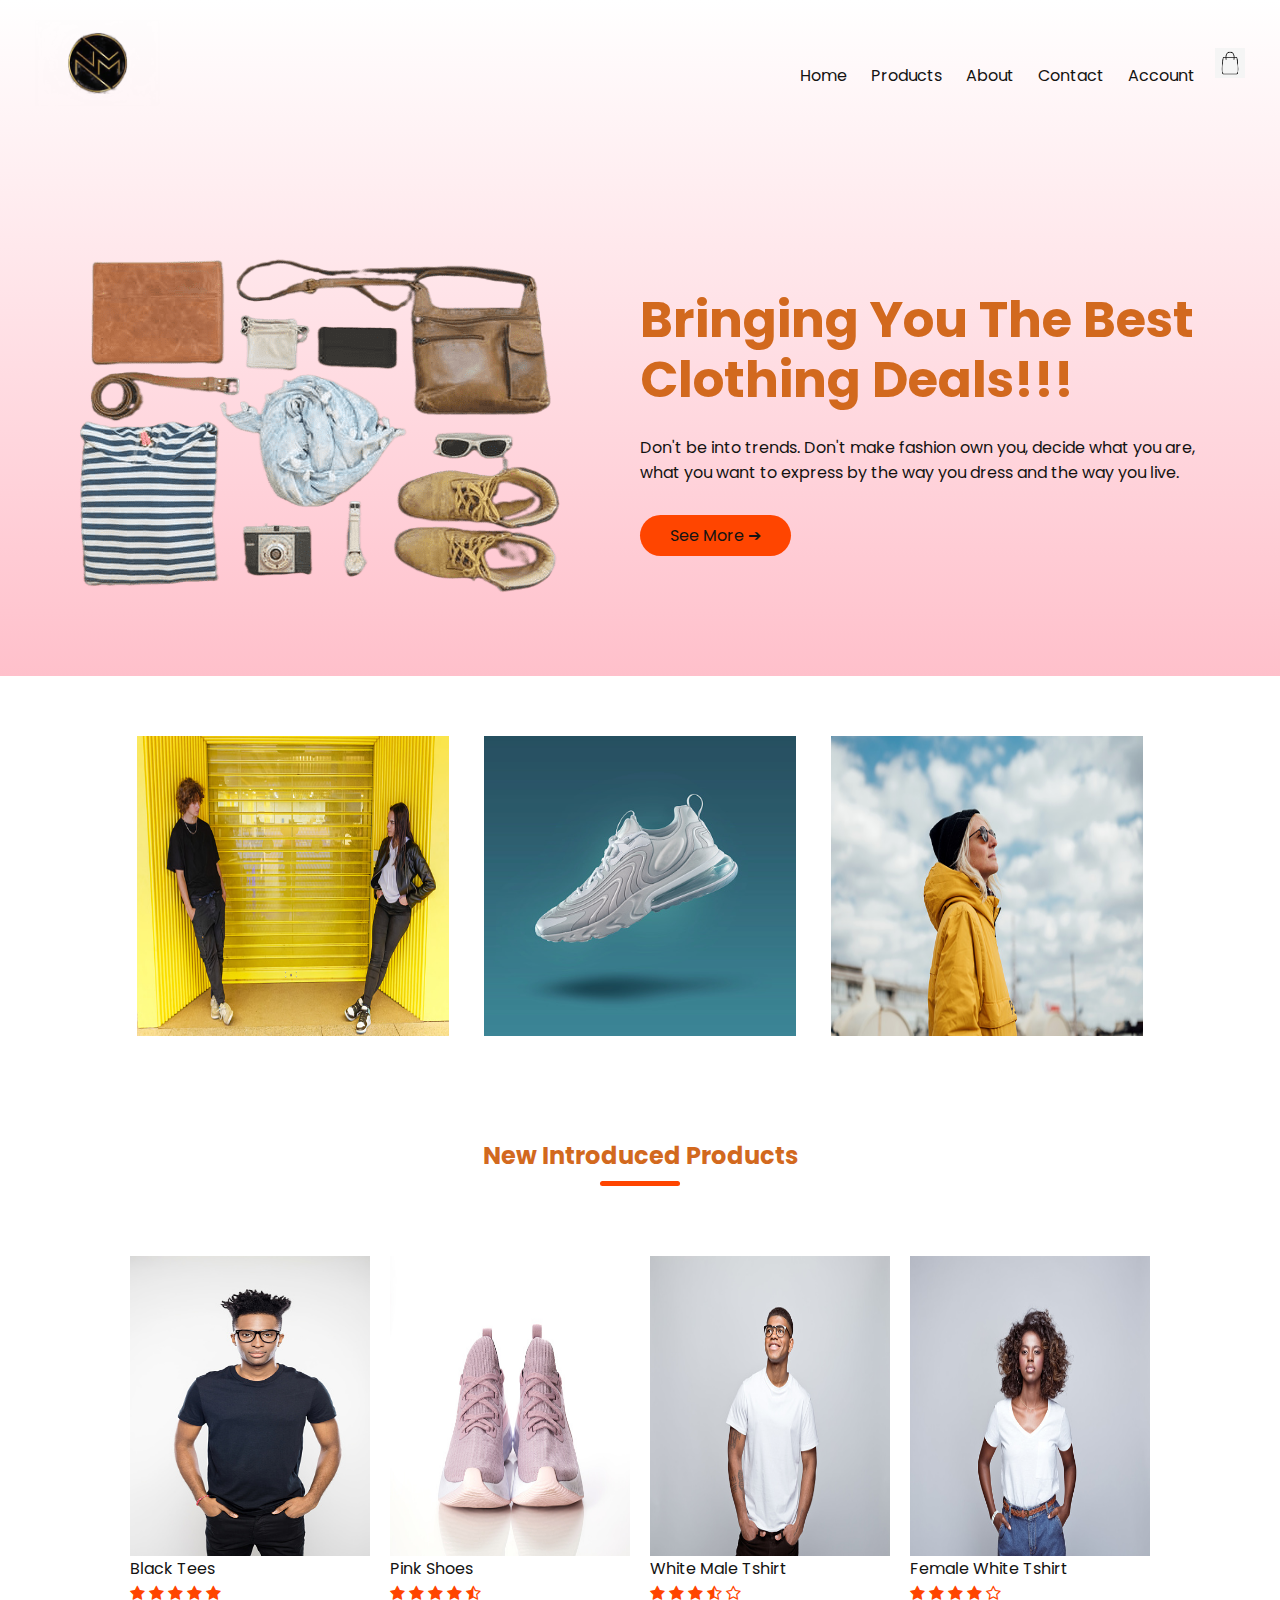
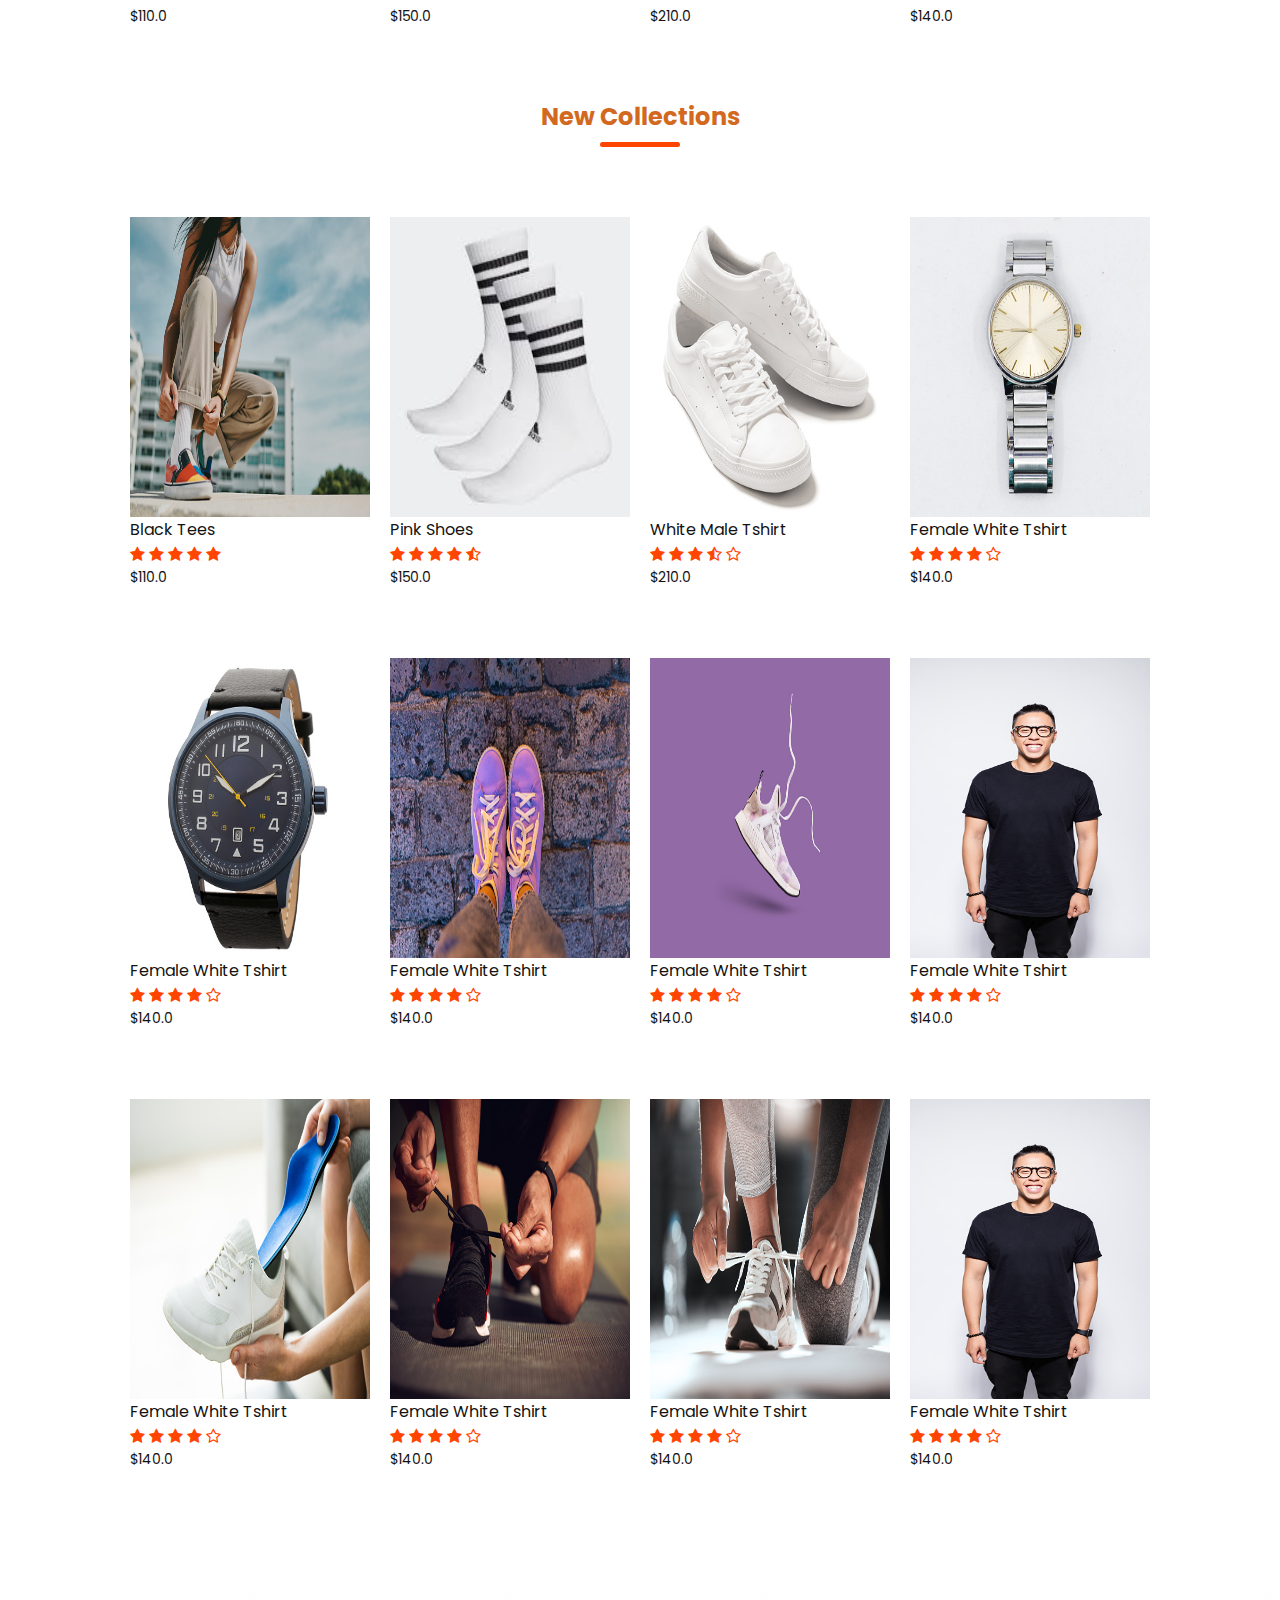
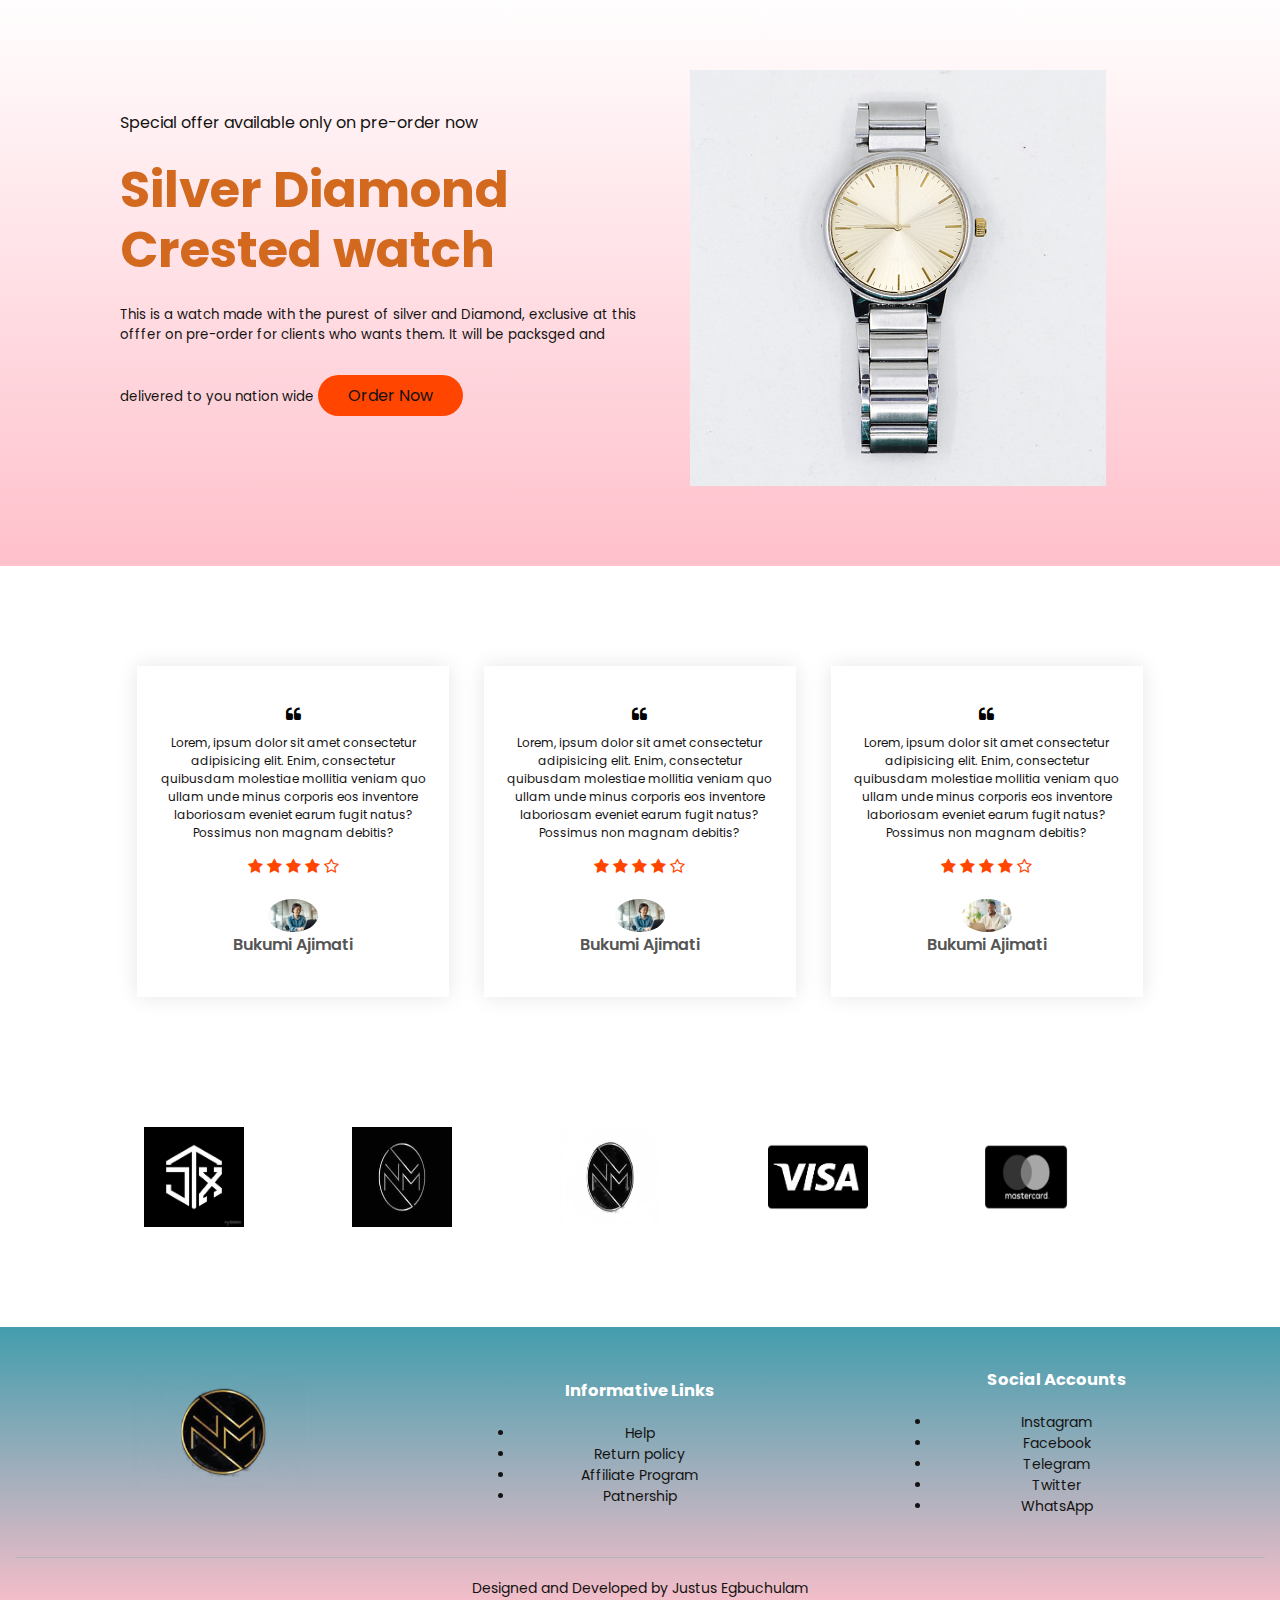
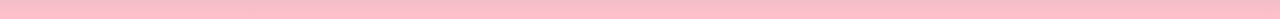
<file: index.html>
<html lang="en">
<head>
    <meta charset="UTF-8">
    <meta http-equiv="X-UA-Compatible" content="IE=edge">
    <meta name="viewport" content="width=device-width, initial-scale=1.0">
    <link rel="stylesheet" href="styles.css">
    <title>NM Shopping site</title>
    <link href="https://fonts.googleapis.com/css2?family=Poppins:wght@300;400;500;600;700&display=swap" rel="stylesheet">
    <link rel="stylesheet" href="https://stackpath.bootstrapcdn.com/font-awesome/4.7.0/css/font-awesome.min.css">
</head>
<body>
    <div class="header">
    <div class="container">
    <div class="navbar">
        <div class="logo">
            <a href="index.html"><img src="./Images/logo.png" alt="logo" width="125px"></a>
        </div>
        <nav>
            <ul id="MenuItems">
                <li><a href="index.html">Home</a></li>
                <li><a href="product.html">Products</a></li>
                <li><a href="">About</a></li>
                <li><a href="">Contact</a></li>
                <li><a href="account.html">Account</a></li>
            </ul>
        </nav>
        <a href="cart.html"><img src="./Images/cart.png" alt="cart" width="30px" height="30px"></a>
        <img src="./Images/menu.png" class="menu-icon" onclick="menutoggle()">
    </div>
    <div class="row">
        <div class="col-2">
            <img src="./Images/image1.png" alt="logo">
        </div>
        <div class="col-2">
            <h1>Bringing You The Best <br>Clothing Deals!!!</h1>
            <p>Don't be into trends. Don't make fashion own you, decide what you are, <br>what you want to express by the way you dress and the way you live.</p>
            <a href="" class="btn">See More &#10132;</a>
        </div>
    </div>
</div>
</div>

<div class="categories">
    <div class="small-container">
    <div class="row">
        <div class="col-3">
            <img src="./Images/category1.jpg" alt="1" height="300px" width="200">
        </div>
        <div class="col-3">
            <img src="./Images/category2.jpg" alt="2" height="300px">
        </div>
        <div class="col-3">
            <img src="./Images/category3.jpg" alt="3" height="300px">
        </div>
    </div>
</div>
</div>

<div class="small-container">
    <h2 class="title">New Introduced Products</h2>

    <div class="row">
        <div class="col-4">
            <a href="details.html"><img src="./Images/product1.jpg" alt="p1" height="300px" width="200"></a>
            <a href="details.html"><h4>Black Tees</h4></a>
            <div class="rating">
                <i class="fa fa-star"></i>
                <i class="fa fa-star"></i>
                <i class="fa fa-star"></i>
                <i class="fa fa-star"></i>
                <i class="fa fa-star"></i>
            </div>
            <p>$110.0</p>
        </div>

        <div class="col-4">
            <img src="./Images/product2.jpg" alt="p1" height="300px" width="200">
            <h4>Pink Shoes</h4>
            <div class="rating">
                <i class="fa fa-star"></i>
                <i class="fa fa-star"></i>
                <i class="fa fa-star"></i>
                <i class="fa fa-star"></i>
                <i class="fa fa-star-half-o"></i>
            </div>
            <p>$150.0</p>
        </div>

        <div class="col-4">
            <img src="./Images/product3.jpg" alt="p1" height="300px" width="200">
            <h4>White Male Tshirt</h4>
            <div class="rating">
                <i class="fa fa-star"></i>
                <i class="fa fa-star"></i>
                <i class="fa fa-star"></i>
                <i class="fa fa-star-half-o"></i>
                <i class="fa fa-star-o"></i>
            </div>
            <p>$210.0</p>
        </div>

        <div class="col-4">
            <img src="./Images/product4.jpg" alt="p1" height="300px" width="200">
            <h4>Female White Tshirt</h4>
            <div class="rating">
                <i class="fa fa-star"></i>
                <i class="fa fa-star"></i>
                <i class="fa fa-star"></i>
                <i class="fa fa-star"></i>
                <i class="fa fa-star-o"></i>
            </div>
            <p>$140.0</p>
        </div>
    </div>
   <h2 class="title">New Collections</h2>
   <div class="row">
    <div class="col-4">
        <img src="./Images/product5.jpg" alt="p1" height="300px" width="200">
        <h4>Black Tees</h4>
        <div class="rating">
            <i class="fa fa-star"></i>
            <i class="fa fa-star"></i>
            <i class="fa fa-star"></i>
            <i class="fa fa-star"></i>
            <i class="fa fa-star"></i>
        </div>
        <p>$110.0</p>
    </div>

    <div class="col-4">
        <img src="./Images/product6.jpg" alt="p1" height="300px" width="200">
        <h4>Pink Shoes</h4>
        <div class="rating">
            <i class="fa fa-star"></i>
            <i class="fa fa-star"></i>
            <i class="fa fa-star"></i>
            <i class="fa fa-star"></i>
            <i class="fa fa-star-half-o"></i>
        </div>
        <p>$150.0</p>
    </div>

    <div class="col-4">
        <img src="./Images/product7.jpg" alt="p1" height="300px" width="200">
        <h4>White Male Tshirt</h4>
        <div class="rating">
            <i class="fa fa-star"></i>
            <i class="fa fa-star"></i>
            <i class="fa fa-star"></i>
            <i class="fa fa-star-half-o"></i>
            <i class="fa fa-star-o"></i>
        </div>
        <p>$210.0</p>
    </div>

    <div class="col-4">
        <img src="./Images/product8.jpg" alt="p1" height="300px" width="200">
        <h4>Female White Tshirt</h4>
        <div class="rating">
            <i class="fa fa-star"></i>
            <i class="fa fa-star"></i>
            <i class="fa fa-star"></i>
            <i class="fa fa-star"></i>
            <i class="fa fa-star-o"></i>
        </div>
        <p>$140.0</p>
    </div>
    <div class="col-4">
        <img src="./Images/product9.jpg" alt="p1" height="300px" width="200">
        <h4>Female White Tshirt</h4>
        <div class="rating">
            <i class="fa fa-star"></i>
            <i class="fa fa-star"></i>
            <i class="fa fa-star"></i>
            <i class="fa fa-star"></i>
            <i class="fa fa-star-o"></i>
        </div>
        <p>$140.0</p>
    </div>
    <div class="col-4">
        <img src="./Images/product10.jpg" alt="p1" height="300px" width="200">
        <h4>Female White Tshirt</h4>
        <div class="rating">
            <i class="fa fa-star"></i>
            <i class="fa fa-star"></i>
            <i class="fa fa-star"></i>
            <i class="fa fa-star"></i>
            <i class="fa fa-star-o"></i>
        </div>
        <p>$140.0</p>
    </div>
    <div class="col-4">
        <img src="./Images/product11.jpg" alt="p1" height="300px" width="200">
        <h4>Female White Tshirt</h4>
        <div class="rating">
            <i class="fa fa-star"></i>
            <i class="fa fa-star"></i>
            <i class="fa fa-star"></i>
            <i class="fa fa-star"></i>
            <i class="fa fa-star-o"></i>
        </div>
        <p>$140.0</p>
    </div>
    <div class="col-4">
        <img src="./Images/product12.jpg" alt="p1" height="300px" width="200">
        <h4>Female White Tshirt</h4>
        <div class="rating">
            <i class="fa fa-star"></i>
            <i class="fa fa-star"></i>
            <i class="fa fa-star"></i>
            <i class="fa fa-star"></i>
            <i class="fa fa-star-o"></i>
        </div>
        <p>$140.0</p>
    </div>
    <div class="col-4">
        <img src="./Images/product13.jpg" alt="p1" height="300px" width="200">
        <h4>Female White Tshirt</h4>
        <div class="rating">
            <i class="fa fa-star"></i>
            <i class="fa fa-star"></i>
            <i class="fa fa-star"></i>
            <i class="fa fa-star"></i>
            <i class="fa fa-star-o"></i>
        </div>
        <p>$140.0</p>
    </div>
    <div class="col-4">
        <img src="./Images/product14.jpg" alt="p1" height="300px" width="200">
        <h4>Female White Tshirt</h4>
        <div class="rating">
            <i class="fa fa-star"></i>
            <i class="fa fa-star"></i>
            <i class="fa fa-star"></i>
            <i class="fa fa-star"></i>
            <i class="fa fa-star-o"></i>
        </div>
        <p>$140.0</p>
    </div>
    <div class="col-4">
        <img src="./Images/product15.jpg" alt="p1" height="300px" width="200">
        <h4>Female White Tshirt</h4>
        <div class="rating">
            <i class="fa fa-star"></i>
            <i class="fa fa-star"></i>
            <i class="fa fa-star"></i>
            <i class="fa fa-star"></i>
            <i class="fa fa-star-o"></i>
        </div>
        <p>$140.0</p>
    </div>
    <div class="col-4">
        <img src="./Images/product12.jpg" alt="p1" height="300px" width="200">
        <h4>Female White Tshirt</h4>
        <div class="rating">
            <i class="fa fa-star"></i>
            <i class="fa fa-star"></i>
            <i class="fa fa-star"></i>
            <i class="fa fa-star"></i>
            <i class="fa fa-star-o"></i>
        </div>
        <p>$140.0</p>
    </div>
</div>
</div>

<div class="offer">
    <div class="small-container">
        <div class="row">
            <div class="col-2">
                <p>Special offer available only on pre-order now</p>
                <h1>Silver Diamond Crested watch</h1>
                <small>This is a watch made with the purest of silver and Diamond, exclusive at this offfer on pre-order for clients who wants them. It will be packsged and delivered to you nation wide</small>
                <a href="" class="btn">Order Now</a>
            </div>
            <div class="col-2">
                <img src="./Images/exclusive.jpg" alt="exclusive" class="offer-img">
            </div>
        </div>
    </div>
</div>

<div class="testimonial">
    <div class="small-container">
        <div class="row">
            <div class="col-3">
                <i class="fa fa-quote-left"></i>
                <p>Lorem, ipsum dolor sit amet consectetur adipisicing elit. Enim, consectetur quibusdam molestiae mollitia veniam quo ullam unde minus corporis eos inventore laboriosam eveniet earum fugit natus? Possimus non magnam debitis?</p>
                <div class="rating">
                    <i class="fa fa-star"></i>
                    <i class="fa fa-star"></i>
                    <i class="fa fa-star"></i>
                    <i class="fa fa-star"></i>
                    <i class="fa fa-star-o"></i>
                </div>
                <img src="./Images/user2.jpg" alt="user1">
                <h3>Bukumi Ajimati</h3>
            </div>
            <div class="col-3">
                <i class="fa fa-quote-left"></i>
                <p>Lorem, ipsum dolor sit amet consectetur adipisicing elit. Enim, consectetur quibusdam molestiae mollitia veniam quo ullam unde minus corporis eos inventore laboriosam eveniet earum fugit natus? Possimus non magnam debitis?</p>
                <div class="rating">
                    <i class="fa fa-star"></i>
                    <i class="fa fa-star"></i>
                    <i class="fa fa-star"></i>
                    <i class="fa fa-star"></i>
                    <i class="fa fa-star-o"></i>
                </div>
                <img src="./Images/user2.jpg" alt="user1" >
                <h3>Bukumi Ajimati</h3>
            </div>
            <div class="col-3">
                <i class="fa fa-quote-left"></i>
                <p>Lorem, ipsum dolor sit amet consectetur adipisicing elit. Enim, consectetur quibusdam molestiae mollitia veniam quo ullam unde minus corporis eos inventore laboriosam eveniet earum fugit natus? Possimus non magnam debitis?</p>
                <div class="rating">
                    <i class="fa fa-star"></i>
                    <i class="fa fa-star"></i>
                    <i class="fa fa-star"></i>
                    <i class="fa fa-star"></i>
                    <i class="fa fa-star-o"></i>
                </div>
                <img src="./Images/user3.jpg" alt="user1" >
                <h3>Bukumi Ajimati</h3>
            </div>
        </div>
    </div>
</div>

<div class="brands">
    <div class="small-container">
        <div class="row">
            <div class="col-5">
                <img src="./Images/jxt.png" alt="jtx">
            </div>
            <div class="col-5">
                <img src="./Images/logo2.jpg" alt="jtx">
            </div>
            <div class="col-5">
                <img src="./Images/logo.png" alt="jtx">
            </div>
            <div class="col-5">
                <img src="./Images/visa logo.png" alt="jtx">
            </div>
            <div class="col-5">
                <img src="./Images/mastercard.png" alt="jtx">
            </div>
        </div>
    </div>
</div>

<div class="footer">
    <div class="container">
        <div class="row">
            <div class="footer-col-2">
                <img src="./Images/logo.png" alt="logo">
            </div>
            <div class="footer-col-3">
                <h3>Informative Links</h3>
                <ul>
                    <li>Help</li>
                    <li>Return policy</li>
                    <li>Affiliate Program</li>
                    <li>Patnership</li>
                </ul>
            </div>
            <div class="footer-col-4">
                <h3>Social Accounts</h3>
                <ul>
                    <li>Instagram</li>
                    <li>Facebook</li>
                    <li>Telegram</li>
                    <li>Twitter</li>
                    <li>WhatsApp</li>
                </ul>
            </div>
        </div>
        <hr>
        <p class="copy">Designed and Developed by Justus Egbuchulam</p>
    </div>
</div>

<script>
    var MenuItems = document.getElementById("MenuItems");

    MenuItems.style.maxHeight = "0px";

    function menutoggle() {
        if(MenuItems.style.maxHeight == "0px")
        {
            MenuItems.style.maxHeight = "200px"
        }
        else 
        {
            MenuItems.style.maxHeight = "0px"
        }
    }
</script>
</body>
</html>
</file>
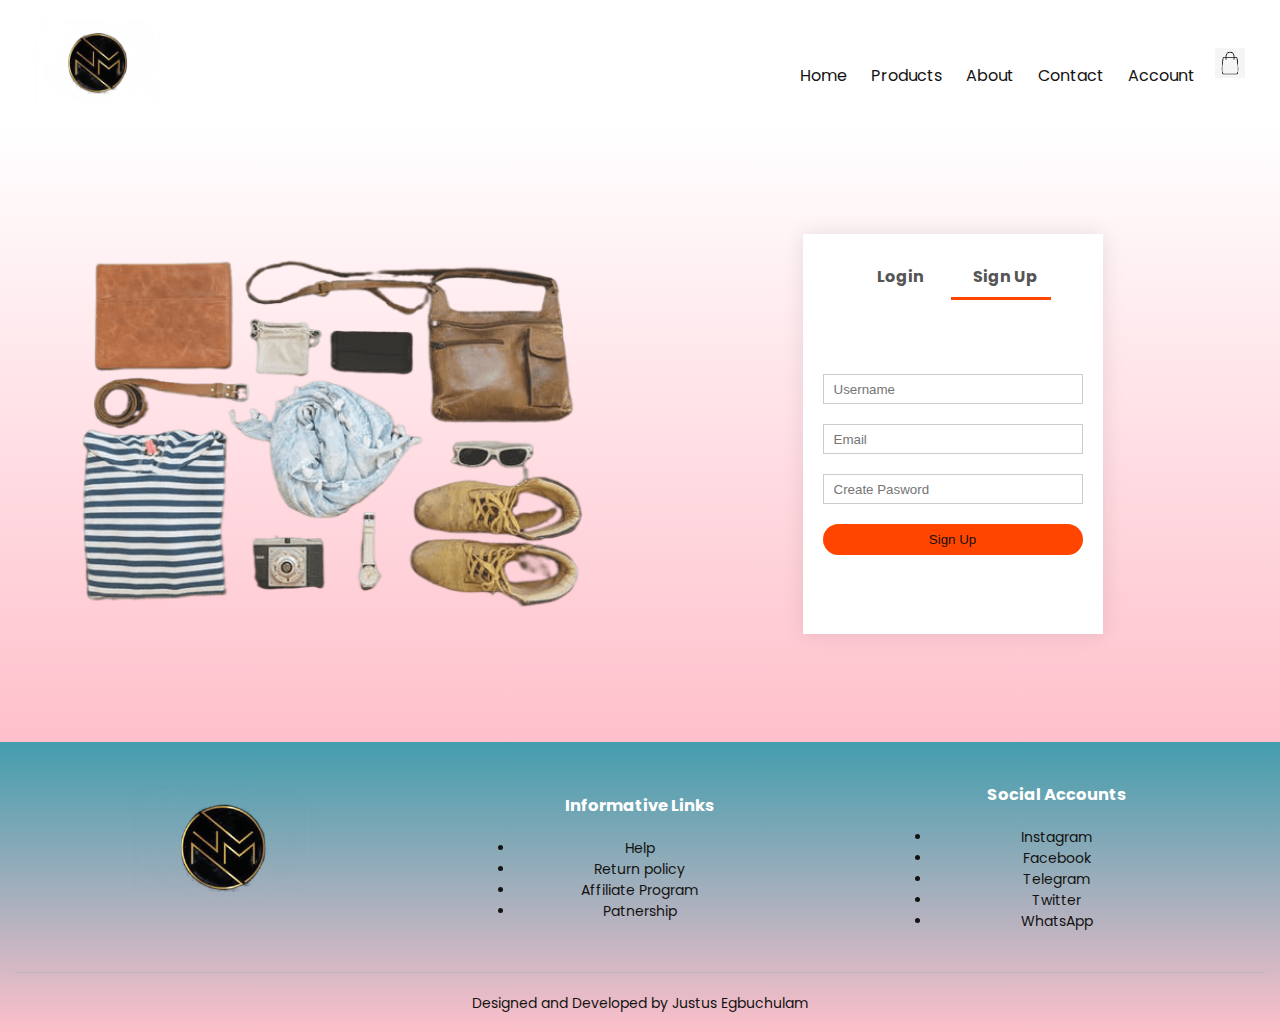
<file: account.html>
<html lang="en">
<head>
    <meta charset="UTF-8">
    <meta http-equiv="X-UA-Compatible" content="IE=edge">
    <meta name="viewport" content="width=device-width, initial-scale=1.0">
    <link rel="stylesheet" href="styles.css">
    <title>All Products NM Shopping site</title>
    <link href="https://fonts.googleapis.com/css2?family=Poppins:wght@300;400;500;600;700&display=swap" rel="stylesheet">
    <link rel="stylesheet" href="https://stackpath.bootstrapcdn.com/font-awesome/4.7.0/css/font-awesome.min.css">
</head>
<body>
    <div class="container">
        <div class="navbar">
            <div class="logo">
                <a href="index.html"><img src="./Images/logo.png" alt="logo" width="125px"></a>
            </div>
            <nav>
                <ul id="MenuItems">
                    <li><a href="index.html">Home</a></li>
                    <li><a href="product.html">Products</a></li>
                    <li><a href="">About</a></li>
                    <li><a href="">Contact</a></li>
                    <li><a href="account.html">Account</a></li>
                </ul>
            </nav>
            <a href="cart.html"><img src="./Images/cart.png" alt="cart" width="30px" height="30px"></a>
            <img src="./Images/menu.png" class="menu-icon" onclick="menutoggle()">
        </div>
</div>

<!--Account-->
<div class="account-page">
    <div class="container">
        <div class="row">
            <div class="col-2">
                <img src="./Images/image1.png" width="100%">
            </div>
            <div class="col-2">
                <div class="form-container">
                    <div class="form-btn">
                        <span onclick="login()">Login</span>
                        <span onclick="signup()">Sign Up</span>
                        <hr id="Indicator">
                    </div>

                    <form id="LoginForm">
                        <input type="text" placeholder="Username">
                        <input type="password" placeholder="Pasword">
                        <button type="submit" class="btn">Login</button>
                        <a href="">Forget Password?</a>
                    </form>

                    <form id="SignupForm">
                        <input type="text" placeholder="Username">
                        <input type="email" placeholder="Email">
                        <input type="password" placeholder="Create Pasword">
                        <button type="submit" class="btn">Sign Up</button>
                    </form>
                </div>
            </div>
        </div>
    </div>
</div>
<!--footer-->
    <div class="footer">
        <div class="container">
            <div class="row">
                <div class="footer-col-2">
                    <img src="./Images/logo.png" alt="logo">
                </div>
                <div class="footer-col-3">
                    <h3>Informative Links</h3>
                    <ul>
                        <li>Help</li>
                        <li>Return policy</li>
                        <li>Affiliate Program</li>
                        <li>Patnership</li>
                    </ul>
                </div>
                <div class="footer-col-4">
                    <h3>Social Accounts</h3>
                    <ul>
                        <li>Instagram</li>
                        <li>Facebook</li>
                        <li>Telegram</li>
                        <li>Twitter</li>
                        <li>WhatsApp</li>
                    </ul>
                </div>
            </div>
            <hr>
            <p class="copy">Designed and Developed by Justus Egbuchulam</p>
        </div>
    </div>

<script>
    var MenuItems = document.getElementById("MenuItems");

    MenuItems.style.maxHeight = "0px";

    function menutoggle() {
        if(MenuItems.style.maxHeight == "0px")
        {
            MenuItems.style.maxHeight = "200px"
        }
        else 
        {
            MenuItems.style.maxHeight = "0px"
        }
    }
</script>

<script>
    var LoginForm = document.getElementById("LoginForm");
    var SignupForm = document.getElementById("SignupForm");
    var Indicator = document.getElementById("Indicator");

    function signup()
     {
        SignupForm.style.transform = "translateX(0px)";
        LoginForm.style.transform = "translateX(0px)";
        Indicator.style.transform = "translateX(100px)";
    }
    function login()
     {
        SignupForm.style.transform = "translateX(300px)";
        LoginForm.style.transform = "translateX(300px)";
        Indicator.style.transform = "translateX(0px)";
    }
</script>
</body>
</html>
</file>
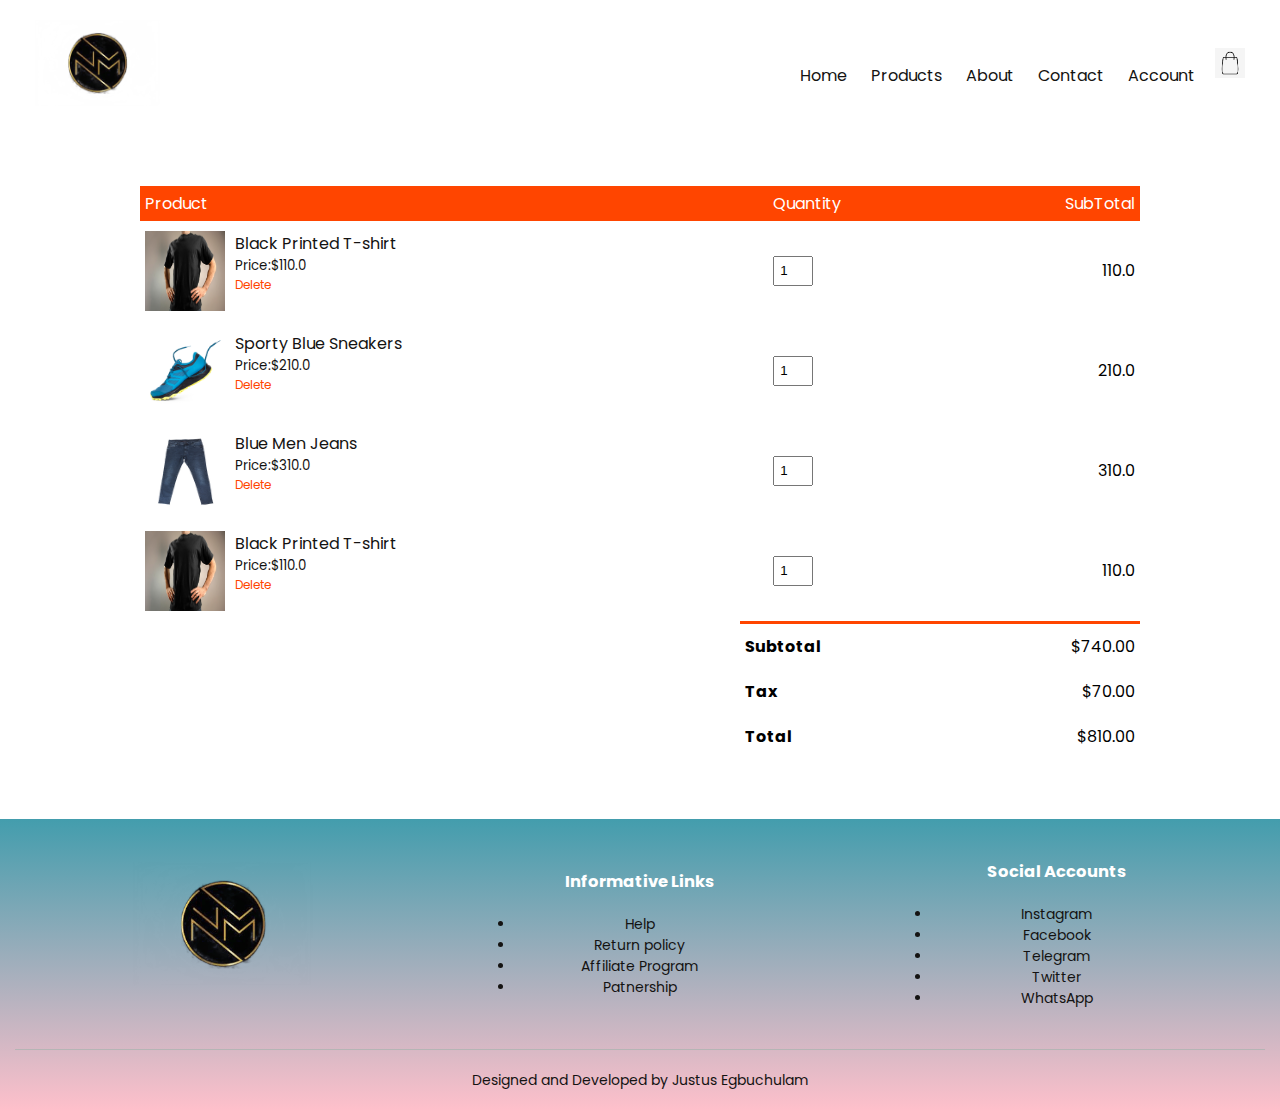
<file: cart.html>
<html lang="en">
<head>
    <meta charset="UTF-8">
    <meta http-equiv="X-UA-Compatible" content="IE=edge">
    <meta name="viewport" content="width=device-width, initial-scale=1.0">
    <link rel="stylesheet" href="styles.css">
    <title>All Products NM Shopping site</title>
    <link href="https://fonts.googleapis.com/css2?family=Poppins:wght@300;400;500;600;700&display=swap" rel="stylesheet">
    <link rel="stylesheet" href="https://stackpath.bootstrapcdn.com/font-awesome/4.7.0/css/font-awesome.min.css">
</head>
<body>
    <div class="container">
        <div class="navbar">
            <div class="logo">
                <a href="index.html"><img src="./Images/logo.png" alt="logo" width="125px"></a>
            </div>
            <nav>
                <ul id="MenuItems">
                    <li><a href="index.html">Home</a></li>
                    <li><a href="product.html">Products</a></li>
                    <li><a href="">About</a></li>
                    <li><a href="">Contact</a></li>
                    <li><a href="account.html">Account</a></li>
                </ul>
            </nav>
            <a href="cart.html"><img src="./Images/cart.png" alt="cart" width="30px" height="30px"></a>
            <img src="./Images/menu.png" class="menu-icon" onclick="menutoggle()">
        </div>
</div>

<!--Cart-->

<div class="container cart-page">
    
    <table>
        <tr>
            <th>Product</th>
            <th>Quantity</th>
            <th>SubTotal</th>
        </tr>
        <tr>
            <td>
                <div class="cart-info">
                    <img src="./Images/buy1.jpg">
                    <div>
                        <p>Black Printed T-shirt</p>
                        <small>Price:$110.0</small>
                        <br>
                        <a href="">Delete</a>
                    </div>
                </div>
            </td>
            <td><input type="number" value="1"></td>
            <td>110.0</td>
        </tr>
        <tr>
            <td>
                <div class="cart-info">
                    <img src="./Images/buy2.jpg">
                    <div>
                        <p>Sporty Blue Sneakers</p>
                        <small>Price:$210.0</small>
                        <br>
                        <a href="">Delete</a>
                    </div>
                </div>
            </td>
            <td><input type="number" value="1"></td>
            <td>210.0</td>
        </tr>
        <tr>
            <td>
                <div class="cart-info">
                    <img src="./Images/buy3.jpg">
                    <div>
                        <p>Blue Men Jeans</p>
                        <small>Price:$310.0</small>
                        <br>
                        <a href="">Delete</a>
                    </div>
                </div>
            </td>
            <td><input type="number" value="1"></td>
            <td>310.0</td>
        </tr>
        <tr>
            <td>
                <div class="cart-info">
                    <img src="./Images/buy1.jpg">
                    <div>
                        <p>Black Printed T-shirt</p>
                        <small>Price:$110.0</small>
                        <br>
                        <a href="">Delete</a>
                    </div>
                </div>
            </td>
            <td><input type="number" value="1"></td>
            <td>110.0</td>
        </tr>
    </table>

    <div class="total-price">
        <table>
            <tr>
                <td>Subtotal</td>
                <td>$740.00</td>
            </tr>
            <tr>
                <td>Tax</td>
                <td>$70.00</td>
            </tr>
            <tr>
                <td>Total</td>
                <td>$810.00</td>
            </tr>
        </table>
    </div>
</div>

<!--footer-->
    <div class="footer">
        <div class="container">
            <div class="row">
                <div class="footer-col-2">
                    <img src="./Images/logo.png" alt="logo">
                </div>
                <div class="footer-col-3">
                    <h3>Informative Links</h3>
                    <ul>
                        <li>Help</li>
                        <li>Return policy</li>
                        <li>Affiliate Program</li>
                        <li>Patnership</li>
                    </ul>
                </div>
                <div class="footer-col-4">
                    <h3>Social Accounts</h3>
                    <ul>
                        <li>Instagram</li>
                        <li>Facebook</li>
                        <li>Telegram</li>
                        <li>Twitter</li>
                        <li>WhatsApp</li>
                    </ul>
                </div>
            </div>
            <hr>
            <p class="copy">Designed and Developed by Justus Egbuchulam</p>
        </div>
    </div>

<script>
    var MenuItems = document.getElementById("MenuItems");

    MenuItems.style.maxHeight = "0px";

    function menutoggle() {
        if(MenuItems.style.maxHeight == "0px")
        {
            MenuItems.style.maxHeight = "200px"
        }
        else 
        {
            MenuItems.style.maxHeight = "0px"
        }
    }
</script>
</body>
</html>
</file>
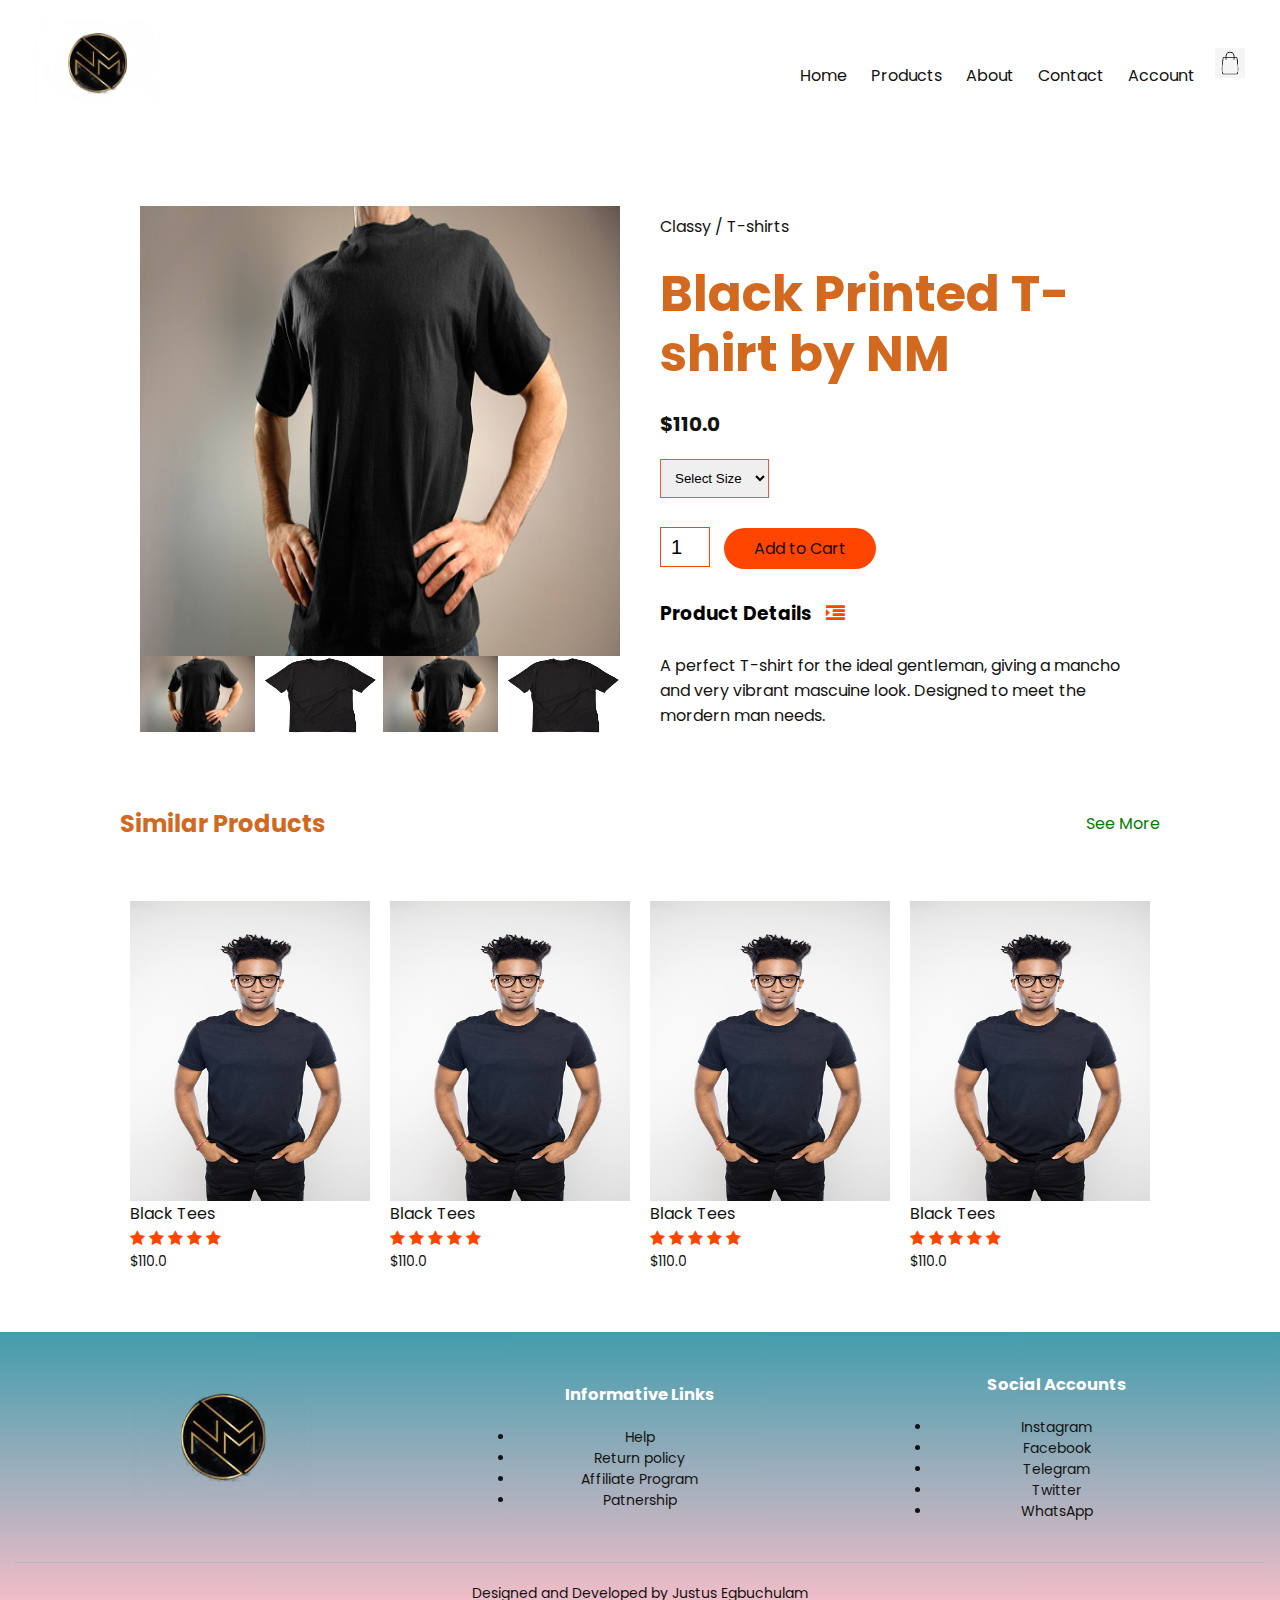
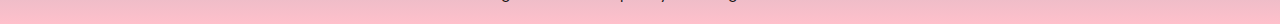
<file: details.html>
<html lang="en">
<head>
    <meta charset="UTF-8">
    <meta http-equiv="X-UA-Compatible" content="IE=edge">
    <meta name="viewport" content="width=device-width, initial-scale=1.0">
    <link rel="stylesheet" href="styles.css">
    <title>All Products NM Shopping site</title>
    <link href="https://fonts.googleapis.com/css2?family=Poppins:wght@300;400;500;600;700&display=swap" rel="stylesheet">
    <link rel="stylesheet" href="https://stackpath.bootstrapcdn.com/font-awesome/4.7.0/css/font-awesome.min.css">
</head>
<body>
    <div class="container">
        <div class="navbar">
            <div class="logo">
                <a href="index.html"><img src="./Images/logo.png" alt="logo" width="125px"></a>
            </div>
            <nav>
                <ul id="MenuItems">
                    <li><a href="index.html">Home</a></li>
                    <li><a href="product.html">Products</a></li>
                    <li><a href="">About</a></li>
                    <li><a href="">Contact</a></li>
                    <li><a href="account.html">Account</a></li>
                </ul>
            </nav>
            <a href="cart.html"><img src="./Images/cart.png" alt="cart" width="30px" height="30px"></a>
            <img src="./Images/menu.png" class="menu-icon" onclick="menutoggle()">
        </div>
</div>

<div class="small-container single-product">
    <div class="row">
        <div class="col-2">
            <img src="./Images/gallery1.jpg" width="100%" height="450" id="ProductImg">
            <div class="small-img-row">
                <div class="small-img-col">
                    <img src="./Images/gallery1.jpg" width="100%" class="small-img">
                </div>
                <div class="small-img-col">
                    <img src="./Images/gallery2.jpg" width="100%" height="80px" class="small-img">
                </div>
                <div class="small-img-col">
                    <img src="./Images/gallery1.jpg" width="100%" class="small-img">
                </div>
                <div class="small-img-col">
                    <img src="./Images/gallery2.jpg" width="100%" height="80px" class="small-img">
                </div>
            </div>
        </div>
        <div class="col-2">
            <p>Classy / T-shirts</p>
            <h1>Black Printed T-shirt by NM</h1>
            <h4>$110.0</h4>
            <select>
                <option>Select Size</option>
                <option>S</option>
                <option>XS</option>
                <option>M</option>
                <option>L</option>
                <option>XL</option>
                <option>XXL</option>
            </select>
            <input type="number" value="1">
            <a href="" class="btn">Add to Cart</a>
            <h3>Product Details <i class="fa fa-indent"></i></h3>
            <br>
            <p>A perfect T-shirt for the ideal gentleman, giving a mancho and very vibrant mascuine look. Designed to meet the mordern man needs.</p>
        </div>
    </div>
</div>
<div class="small-container">
    <div class=" row row-2">
        <h2 class="similar">Similar Products</h2>
        <p class="see-more">See More</p>
    </div>
</div>

<div class="small-container">
    <div class="row">
        <div class="col-4">
            <img src="./Images/product1.jpg" alt="p1" height="300px" width="200">
            <h4>Black Tees</h4>
            <div class="rating">
                <i class="fa fa-star"></i>
                <i class="fa fa-star"></i>
                <i class="fa fa-star"></i>
                <i class="fa fa-star"></i>
                <i class="fa fa-star"></i>
            </div>
            <p>$110.0</p>
        </div>

        <div class="col-4">
            <img src="./Images/product1.jpg" alt="p1" height="300px" width="200">
            <h4>Black Tees</h4>
            <div class="rating">
                <i class="fa fa-star"></i>
                <i class="fa fa-star"></i>
                <i class="fa fa-star"></i>
                <i class="fa fa-star"></i>
                <i class="fa fa-star"></i>
            </div>
            <p>$110.0</p>
        </div>
        <div class="col-4">
            <img src="./Images/product1.jpg" alt="p1" height="300px" width="200">
            <h4>Black Tees</h4>
            <div class="rating">
                <i class="fa fa-star"></i>
                <i class="fa fa-star"></i>
                <i class="fa fa-star"></i>
                <i class="fa fa-star"></i>
                <i class="fa fa-star"></i>
            </div>
            <p>$110.0</p>
        </div>
        <div class="col-4">
            <img src="./Images/product1.jpg" alt="p1" height="300px" width="200">
            <h4>Black Tees</h4>
            <div class="rating">
                <i class="fa fa-star"></i>
                <i class="fa fa-star"></i>
                <i class="fa fa-star"></i>
                <i class="fa fa-star"></i>
                <i class="fa fa-star"></i>
            </div>
            <p>$110.0</p>
        </div>
    </div>

</div>

    <div class="footer">
        <div class="container">
            <div class="row">
                <div class="footer-col-2">
                    <img src="./Images/logo.png" alt="logo">
                </div>
                <div class="footer-col-3">
                    <h3>Informative Links</h3>
                    <ul>
                        <li>Help</li>
                        <li>Return policy</li>
                        <li>Affiliate Program</li>
                        <li>Patnership</li>
                    </ul>
                </div>
                <div class="footer-col-4">
                    <h3>Social Accounts</h3>
                    <ul>
                        <li>Instagram</li>
                        <li>Facebook</li>
                        <li>Telegram</li>
                        <li>Twitter</li>
                        <li>WhatsApp</li>
                    </ul>
                </div>
            </div>
            <hr>
            <p class="copy">Designed and Developed by Justus Egbuchulam</p>
        </div>
    </div>

<script>
    var MenuItems = document.getElementById("MenuItems");

    MenuItems.style.maxHeight = "0px";

    function menutoggle() {
        if(MenuItems.style.maxHeight == "0px")
        {
            MenuItems.style.maxHeight = "200px"
        }
        else 
        {
            MenuItems.style.maxHeight = "0px"
        }
    }
</script>

<script>
    var ProductImg = document.getElementById("ProductImg");
    var SmallImg = document.getElementsByClassName("small-img");

    SmallImg[0].onclick = function()
    {
        ProductImg.src = SmallImg[0].src;
    }
    SmallImg[1].onclick = function()
    {
        ProductImg.src = SmallImg[1].src;
    }
    SmallImg[2].onclick = function()
    {
        ProductImg.src = SmallImg[2].src;
    }
    SmallImg[3].onclick = function()
    {
        ProductImg.src = SmallImg[3].src;
    }
</script>
</body>
</html>
</file>
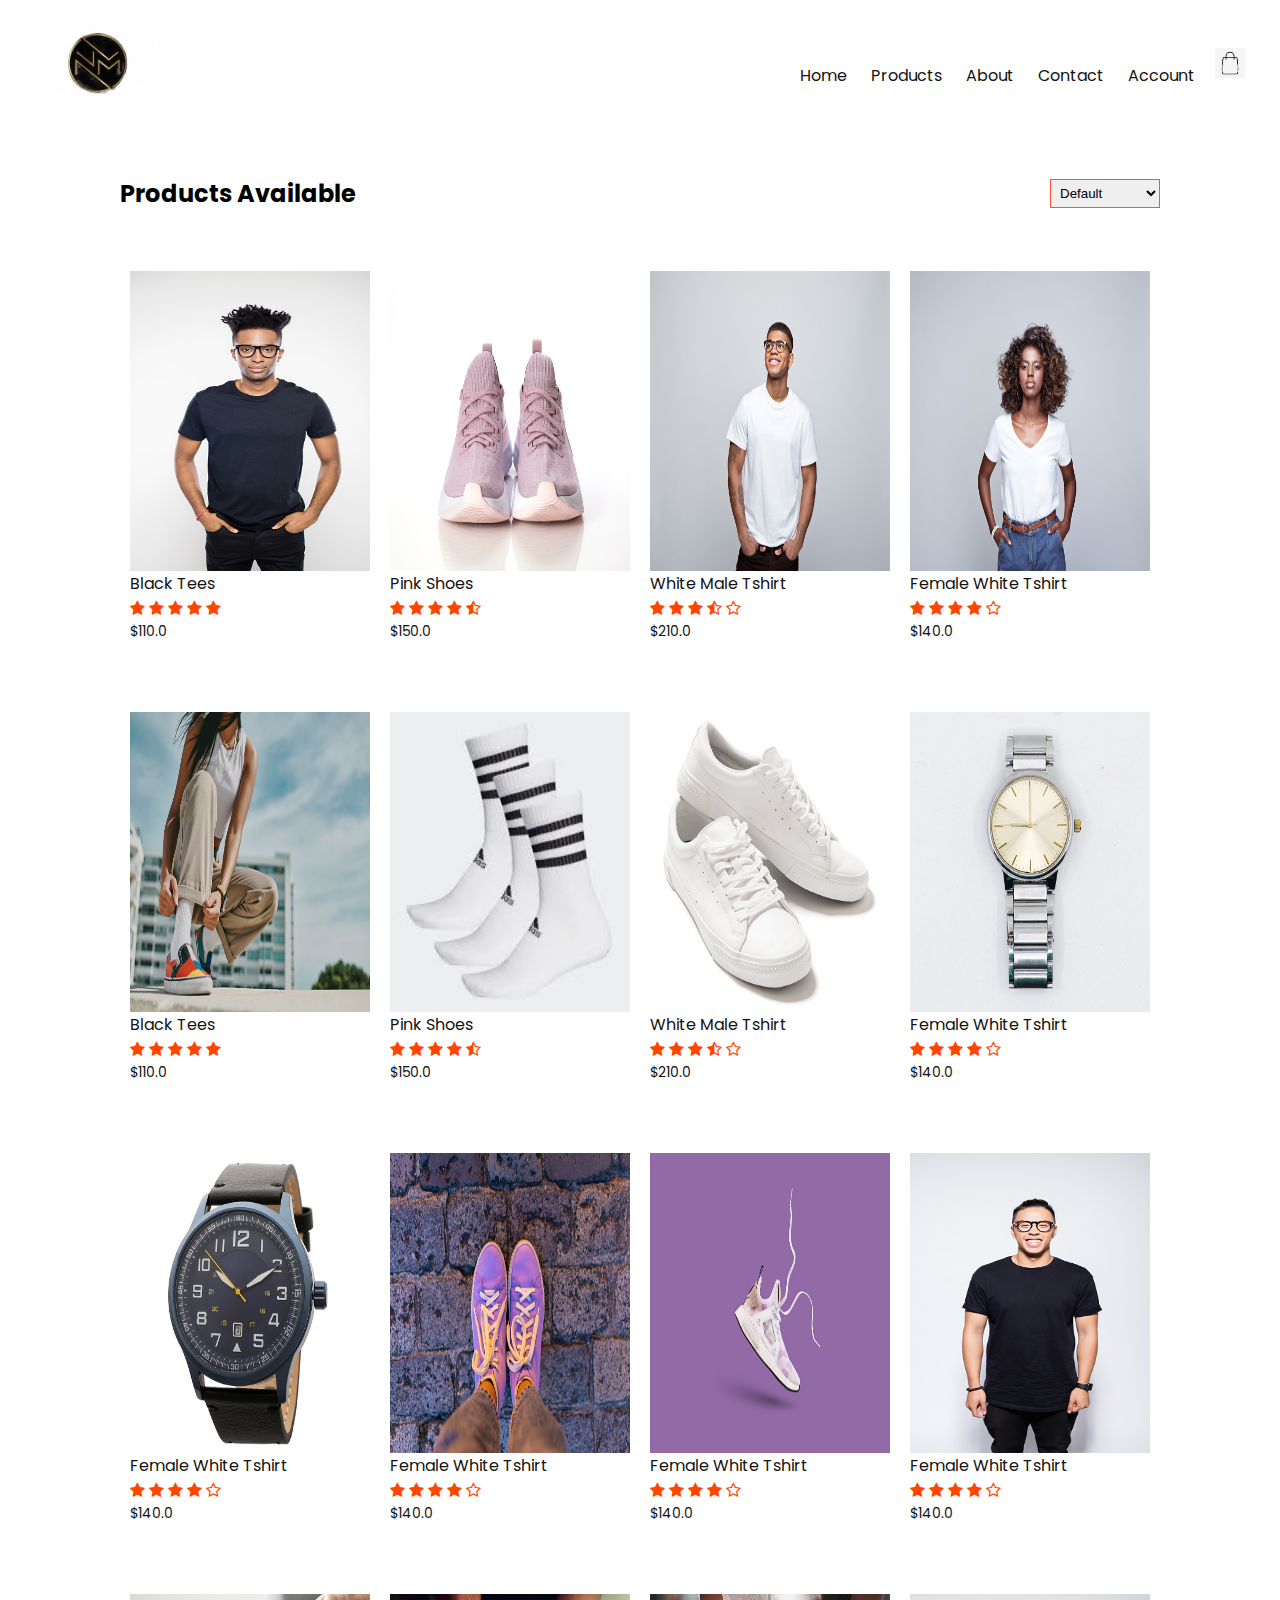
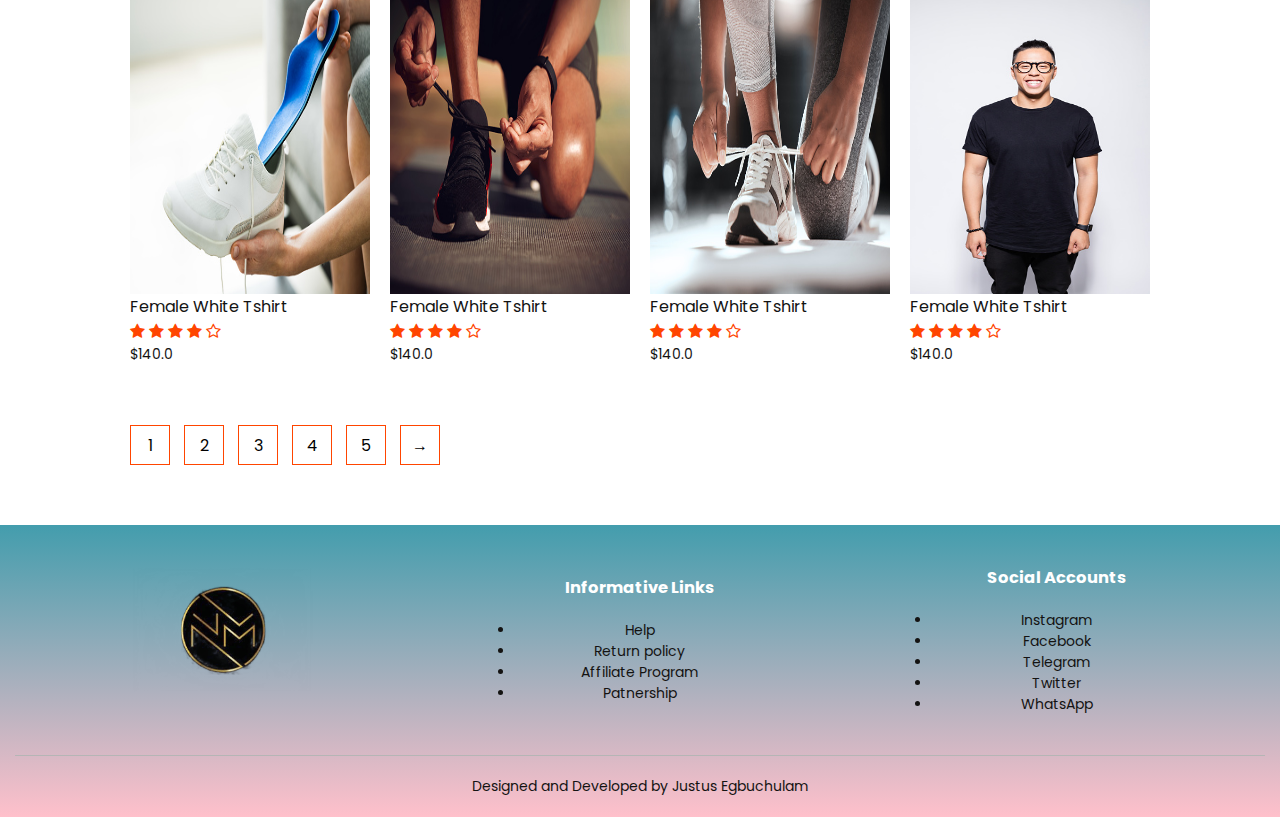
<file: product.html>
<html lang="en">
<head>
    <meta charset="UTF-8">
    <meta http-equiv="X-UA-Compatible" content="IE=edge">
    <meta name="viewport" content="width=device-width, initial-scale=1.0">
    <link rel="stylesheet" href="styles.css">
    <title>All Products NM Shopping site</title>
    <link href="https://fonts.googleapis.com/css2?family=Poppins:wght@300;400;500;600;700&display=swap" rel="stylesheet">
    <link rel="stylesheet" href="https://stackpath.bootstrapcdn.com/font-awesome/4.7.0/css/font-awesome.min.css">
</head>
<body>
    <div class="container">
        <div class="navbar">
            <div class="logo">
                <a href="index.html"><img src="./Images/logo.png" alt="logo" width="125px"></a>
            </div>
            <nav>
                <ul id="MenuItems">
                    <li><a href="index.html">Home</a></li>
                    <li><a href="product.html">Products</a></li>
                    <li><a href="">About</a></li>
                    <li><a href="">Contact</a></li>
                    <li><a href="account.html">Account</a></li>
                </ul>
            </nav>
            <a href="cart.html"><img src="./Images/cart.png" alt="cart" width="30px" height="30px"></a>
            <img src="./Images/menu.png" class="menu-icon" onclick="menutoggle()">
        </div>
</div>

<div class="small-container">
    <div class="row row-2">
        <h2>Products Available</h2>
        <select>
            <option>Default</option>
            <option>By rating</option>
            <option>By price</option>
            <option>By sale</option>
            <option>By popularity</option>
        </select>
    </div>
    <div class="row">
        <div class="col-4">
            <a href="details.html"><img src="./Images/product1.jpg" alt="p1" height="300px" width="200"></a>
            <a href="details.html"><h4>Black Tees</h4></a>
            <div class="rating">
                <i class="fa fa-star"></i>
                <i class="fa fa-star"></i>
                <i class="fa fa-star"></i>
                <i class="fa fa-star"></i>
                <i class="fa fa-star"></i>
            </div>
            <p>$110.0</p>
        </div>

        <div class="col-4">
            <img src="./Images/product2.jpg" alt="p1" height="300px" width="200">
            <h4>Pink Shoes</h4>
            <div class="rating">
                <i class="fa fa-star"></i>
                <i class="fa fa-star"></i>
                <i class="fa fa-star"></i>
                <i class="fa fa-star"></i>
                <i class="fa fa-star-half-o"></i>
            </div>
            <p>$150.0</p>
        </div>

        <div class="col-4">
            <img src="./Images/product3.jpg" alt="p1" height="300px" width="200">
            <h4>White Male Tshirt</h4>
            <div class="rating">
                <i class="fa fa-star"></i>
                <i class="fa fa-star"></i>
                <i class="fa fa-star"></i>
                <i class="fa fa-star-half-o"></i>
                <i class="fa fa-star-o"></i>
            </div>
            <p>$210.0</p>
        </div>

        <div class="col-4">
            <img src="./Images/product4.jpg" alt="p1" height="300px" width="200">
            <h4>Female White Tshirt</h4>
            <div class="rating">
                <i class="fa fa-star"></i>
                <i class="fa fa-star"></i>
                <i class="fa fa-star"></i>
                <i class="fa fa-star"></i>
                <i class="fa fa-star-o"></i>
            </div>
            <p>$140.0</p>
        </div>
    </div>

    <div class="row">
        <div class="col-4">
            <img src="./Images/product5.jpg" alt="p1" height="300px" width="200">
            <h4>Black Tees</h4>
            <div class="rating">
                <i class="fa fa-star"></i>
                <i class="fa fa-star"></i>
                <i class="fa fa-star"></i>
                <i class="fa fa-star"></i>
                <i class="fa fa-star"></i>
            </div>
            <p>$110.0</p>
        </div>
    
        <div class="col-4">
            <img src="./Images/product6.jpg" alt="p1" height="300px" width="200">
            <h4>Pink Shoes</h4>
            <div class="rating">
                <i class="fa fa-star"></i>
                <i class="fa fa-star"></i>
                <i class="fa fa-star"></i>
                <i class="fa fa-star"></i>
                <i class="fa fa-star-half-o"></i>
            </div>
            <p>$150.0</p>
        </div>
    
        <div class="col-4">
            <img src="./Images/product7.jpg" alt="p1" height="300px" width="200">
            <h4>White Male Tshirt</h4>
            <div class="rating">
                <i class="fa fa-star"></i>
                <i class="fa fa-star"></i>
                <i class="fa fa-star"></i>
                <i class="fa fa-star-half-o"></i>
                <i class="fa fa-star-o"></i>
            </div>
            <p>$210.0</p>
        </div>
    
        <div class="col-4">
            <img src="./Images/product8.jpg" alt="p1" height="300px" width="200">
            <h4>Female White Tshirt</h4>
            <div class="rating">
                <i class="fa fa-star"></i>
                <i class="fa fa-star"></i>
                <i class="fa fa-star"></i>
                <i class="fa fa-star"></i>
                <i class="fa fa-star-o"></i>
            </div>
            <p>$140.0</p>
        </div>
        <div class="col-4">
            <img src="./Images/product9.jpg" alt="p1" height="300px" width="200">
            <h4>Female White Tshirt</h4>
            <div class="rating">
                <i class="fa fa-star"></i>
                <i class="fa fa-star"></i>
                <i class="fa fa-star"></i>
                <i class="fa fa-star"></i>
                <i class="fa fa-star-o"></i>
            </div>
            <p>$140.0</p>
        </div>
        <div class="col-4">
            <img src="./Images/product10.jpg" alt="p1" height="300px" width="200">
            <h4>Female White Tshirt</h4>
            <div class="rating">
                <i class="fa fa-star"></i>
                <i class="fa fa-star"></i>
                <i class="fa fa-star"></i>
                <i class="fa fa-star"></i>
                <i class="fa fa-star-o"></i>
            </div>
            <p>$140.0</p>
        </div>
        <div class="col-4">
            <img src="./Images/product11.jpg" alt="p1" height="300px" width="200">
            <h4>Female White Tshirt</h4>
            <div class="rating">
                <i class="fa fa-star"></i>
                <i class="fa fa-star"></i>
                <i class="fa fa-star"></i>
                <i class="fa fa-star"></i>
                <i class="fa fa-star-o"></i>
            </div>
            <p>$140.0</p>
        </div>
        <div class="col-4">
            <img src="./Images/product12.jpg" alt="p1" height="300px" width="200">
            <h4>Female White Tshirt</h4>
            <div class="rating">
                <i class="fa fa-star"></i>
                <i class="fa fa-star"></i>
                <i class="fa fa-star"></i>
                <i class="fa fa-star"></i>
                <i class="fa fa-star-o"></i>
            </div>
            <p>$140.0</p>
        </div>
        <div class="col-4">
            <img src="./Images/product13.jpg" alt="p1" height="300px" width="200">
            <h4>Female White Tshirt</h4>
            <div class="rating">
                <i class="fa fa-star"></i>
                <i class="fa fa-star"></i>
                <i class="fa fa-star"></i>
                <i class="fa fa-star"></i>
                <i class="fa fa-star-o"></i>
            </div>
            <p>$140.0</p>
        </div>
        <div class="col-4">
            <img src="./Images/product14.jpg" alt="p1" height="300px" width="200">
            <h4>Female White Tshirt</h4>
            <div class="rating">
                <i class="fa fa-star"></i>
                <i class="fa fa-star"></i>
                <i class="fa fa-star"></i>
                <i class="fa fa-star"></i>
                <i class="fa fa-star-o"></i>
            </div>
            <p>$140.0</p>
        </div>
        <div class="col-4">
            <img src="./Images/product15.jpg" alt="p1" height="300px" width="200">
            <h4>Female White Tshirt</h4>
            <div class="rating">
                <i class="fa fa-star"></i>
                <i class="fa fa-star"></i>
                <i class="fa fa-star"></i>
                <i class="fa fa-star"></i>
                <i class="fa fa-star-o"></i>
            </div>
            <p>$140.0</p>
        </div>
        <div class="col-4">
            <img src="./Images/product12.jpg" alt="p1" height="300px" width="200">
            <h4>Female White Tshirt</h4>
            <div class="rating">
                <i class="fa fa-star"></i>
                <i class="fa fa-star"></i>
                <i class="fa fa-star"></i>
                <i class="fa fa-star"></i>
                <i class="fa fa-star-o"></i>
            </div>
            <p>$140.0</p>
        </div>
    </div>

    <div class="page-btn">
        <span>1</span>
        <span>2</span>
        <span>3</span>
        <span>4</span>
        <span>5</span>
        <span>&#8594;</span>
    </div>
</div>

    <div class="footer">
        <div class="container">
            <div class="row">
                <div class="footer-col-2">
                    <img src="./Images/logo.png" alt="logo">
                </div>
                <div class="footer-col-3">
                    <h3>Informative Links</h3>
                    <ul>
                        <li>Help</li>
                        <li>Return policy</li>
                        <li>Affiliate Program</li>
                        <li>Patnership</li>
                    </ul>
                </div>
                <div class="footer-col-4">
                    <h3>Social Accounts</h3>
                    <ul>
                        <li>Instagram</li>
                        <li>Facebook</li>
                        <li>Telegram</li>
                        <li>Twitter</li>
                        <li>WhatsApp</li>
                    </ul>
                </div>
            </div>
            <hr>
            <p class="copy">Designed and Developed by Justus Egbuchulam</p>
        </div>
    </div>

<script>
    var MenuItems = document.getElementById("MenuItems");

    MenuItems.style.maxHeight = "0px";

    function menutoggle() {
        if(MenuItems.style.maxHeight == "0px")
        {
            MenuItems.style.maxHeight = "200px"
        }
        else 
        {
            MenuItems.style.maxHeight = "0px"
        }
    }
</script>
</body>
</html>
</file>
<file: styles.css>
* {
    margin: 0;
    padding: 0;
    box-sizing: border-box;
}
body {
    font-family: 'Poppins', sans-serif;
}
.navbar {
    display: flex;
    align-items: center;
    padding: 20px;
}
nav {
    flex: 1;
    text-align: right;
}
nav ul {
    display: inline-block;
    list-style-type: none;
}
nav ul li {
    display: inline-block;
    margin-right: 20px;
}
a {
    text-decoration: none;
    color: rgb(20, 19, 18);
}
p {
    color: rgb(20, 19, 18);
}
.container {
    max-width: 1300px;
    margin: auto;
    padding-left: 15px;
    padding-right: 15px;
}
.row {
    display: flex;
    align-items: center;
    flex-wrap: wrap;
    justify-content: space-around;
}
.col-2 {
    flex-basis: 50%;
    min-width: 300px;
}
.col-2 img {
    max-width: 100%;
    padding: 50px 0;
}
.col-2 h1 {
    font-size: 50px;
    line-height: 60px;
    margin: 25px 0;
    color: chocolate;
}
.btn {
    display: inline-block;
    background: orangered;
    color: rgb(20, 19, 18);
    padding: 8px 30px;
    margin: 30px 0;
    border-radius: 30px;
    transition: background 1s;
}
.header {
    background: linear-gradient(white, pink);
}
.header .row {
    margin-top: 50px;
}
.btn:hover {
    background: gray;
}
.categories {
    margin: 60px 0;
}
.col-3 {
    flex-basis: 30%;
    min-width: 250px;
    margin-bottom: 30px;
    transition: 1s;
}
.col-3:hover {
    transform: translateY(-5px);
}
.col-3 img {
    width: 100%;
}
.small-container {
    max-width: 1080px;
    margin: auto;
    padding-left: 20px;
    padding-right: 20px;
}
.col-4 {
    flex-basis: 25%;
    padding: 10px;
    min-width: 200px;
    margin-bottom: 50px;
    transition: 1s;
}
.col-4 img {
    width: 100%;
}
.title {
    text-align: center;
    margin: 0 auto 60px;
    position: relative;
    line-height: 60px;
    color: chocolate;
}
.title::after {
    content: '';
    background: orangered;
    width: 80px;
    height: 5px;
    position: absolute;
    bottom: 0;
    left: 50%;
    transform: translateX(-50%);
    border-radius: 5px;
}
h4{
    color: rgb(20, 19, 18);
    font-weight: normal;
}
.col-4 p {
    font-size: 14px;
}
.rating {
    color: orangered;
}
.col-4:hover {
    transform: translatey(-10px);
}
.offer {
    background: linear-gradient(white, pink);
    margin-top: 60px;
    padding: 30px 0;
}
.col-2 .offer-img {
    padding: 50px;
}
small {
    color: rgb(20, 19, 18);
}
.testimonial {
    padding-top: 100px;
}
.testimonial .col-3 {
    text-align: center;
    padding: 40px 20px;
    box-shadow: 0 0 20px 0px rgba(0,0,0,0.1);
    cursor: pointer;
}
.testimonial .col-3 img {
    width: 50px;
    margin-top: 20px;
    border-radius: 50%;
}
.testimonial .col-3:hover {
    transform: translateY(-10px);
}
.fa.fa-qoute-left {
    font-size: 34px;
    color: orangered;
}
.col-3 p {
    font-size: 12px;
    margin: 12px 0;
    color: rgb(20, 19, 18);
}
.testimonial .col-3 h3 {
    font-weight: 600;
    color: #555;
    font-size: 16px;
}
.brands {
    margin: 100px auto;
}
.col-5 {
    width: 160px;
}
.col-5 img {
    width: 100px;
    height: 100px;
    cursor: pointer;
    filter: grayscale(100%);
}
.col-5 img:hover {
    filter: grayscale(0);
}
.footer {
    background: linear-gradient(rgb(67, 157, 173), pink);
    color: rgb(20, 19, 18);
    font-size: 14px;
    padding: 40px 0 20px;
}
.footer p {
    color: rgb(20, 19, 18);
}
.footer h3 {
    color: white;
    margin-bottom: 20px;
}
.footer-col-2, .footer-col-3, .footer-col-4 {
    min-width: 250px;
    margin-bottom: 20px;
}
.footer-col-2 {
    flex-basis: 1;
    text-align: center;
}
.footer-col-2 img {
    width: 180px;
    margin-bottom: 20px;
}
.footer-col-3, .footer-col-4 {
    flex-basis: 12%;
    text-align: center;
}
.footer hr {
    border: none;
    background: #b5b5b5;
    height: 1px;
    margin: 20px 0;
}

.copy {
    text-align: center;
}
.menu-icon {
    width: 28px;
    margin-left: 20px;
    display: none;
}

@media only screen and (max-width: 800px) {
    nav ul {
        position: absolute;
        top: 70px;
        left: 0;
        background: gray;
        width: 100%;
        overflow: hidden;
        transition: max-height 1s;
    }

    nav ul li {
        display: block;
        margin-right: 50px;
        margin-top: 10px;
        margin-bottom: 10px;
    }

    nav ul li a {
        color: #fff;
    }

    .menu-icon {
        display: block;
        cursor: pointer;
    }
}

@media only screen and (max-width: 600px) {
    .row {
        text-align: center;
    }
    .col-2 .col-3 .col-4{
        flex-basis: 100%;
    }
    .single-product .row {
        text-align: left;
    }
    .single-product .col-2 {
        padding: 20px 0;
    }
    .single-product h1{
        font-size: 26px;
        line-height: 32px;
    }
    .single-product .col-2 .small-img {
        height: 80px;
    }
    .cart-info p {
        display: none;
    }
}

.row-2 {
    justify-content: space-between;
    margin: 50px auto 50px;
}
select {
    border: 1px solid #ff523b;
    padding: 5px;
}
select:focus {
    outline: none;
}
.page-btn {
    margin: 0 auto 60px;
}
.page-btn span {
    display: inline-block;
    border: 1px solid orangered;
    margin-left: 10px;
    width: 40px;
    height: 40px;
    text-align: center;
    line-height: 40px;
    cursor: pointer;
}
.page-btn span:hover {
    background: orangered;
    color: gray;
}
.single-product {
    margin-top: 60px;
}
.single-product .col-2 img {
    padding: 0;
}
.single-product .col-2 {
    padding: 20px;
}
.single-product .col-2 h4 {
    margin: 20px 0;
    font-size: 20px;
    font-weight: bold;
}
.single-product select {
    display: block;
    padding: 10px;
    margin-top: 15px;
}
.single-product input {
    width: 50px;
    height: 40px;
    padding-left: 10px;
    font-size: 20px;
    margin-right: 10px;
    border: 1px solid orangered;
}
input:focus {
    outline: none;
}
.single-product .fa {
    color: orangered;
    margin-left: 10px;
}
.small-img-row {
    justify-content: space-between;
    display: flex;
}
.small-img-col {
    flex-basis: 24%;
    cursor: pointer;
}
.see-more {
    color: green;
}
.similar {
    color: chocolate;
}
.cart-page {
    margin: 60px;
    padding-left: 80px;
    padding-right: 80px;
}
table {
    width: 100%;
    border-collapse: collapse;
}
.cart-info {
    display: flex;
    flex-wrap: wrap;
}
th {
    text-align: left;
    padding: 5px;
    color: #fff;
    background: orangered;
    font-weight: normal;
}
td {
    padding: 10px 5px;
}
td input {
    width: 40px;
    height: 30px;
    padding: 5px;
}
td a {
    color: orangered;
    font-size: 12px;
}
td img {
    width: 80px;
    height: 80px;
    margin-right: 10px;
}
.total-price {
    display: flex;
    justify-content: flex-end;
}
.total-price table {
    border-top: 3px solid orangered;
    width: 100%;
    max-width: 400px;
}
td:last-child {
    text-align: right;
}
th:last-child {
    text-align: right;
}
.total-price td {
    font-weight: bold;
}
.total-price td:last-child {
    font-weight: normal;
}

.account-page {
    padding: 50px 0;
    background: linear-gradient(white, pink);
}
.form-container {
    background: #fff;
    width: 300px;
    height: 400px;
    position: relative;
    text-align: center;
    padding: 30px 0px;
    margin: auto;
    box-shadow: 0 0 20px 0px rgba(0,0,0,0.1);
    overflow: hidden;
}
.form-container span {
    font-weight: bold;
    padding: 0 10px;
    color: #555;
    cursor: pointer;
    width: 100px;
    display: inline-block;
}
.form-btn {
    display: inline-block;
}
.form-container form {
    max-width: 300px;
    padding: 0 20px;
    position: absolute;
    top: 130px;
    transition: transform 1.5s;
}
form input {
    width: 100%;
    height: 30px;
    margin: 10px 0;
    padding: 0 10px;
    border: 1px solid #ccc;
}
form .btn {
    width: 100%;
    border: none;
    cursor: pointer;
    margin: 10px 0;
}
form .btn:focus {
    outline: none;
}

#LoginForm {
    left: -300px;
}
#SignupForm {
    left: 0;
}
form a {
    font-size: 12px;
}
#Indicator {
    width: 100px;
    border: none;
    background: orangered;
    height: 3px;
    margin-top: 8px;
    transform: translateX(100px);
    transition: transform 1.5s;
}
</file>
